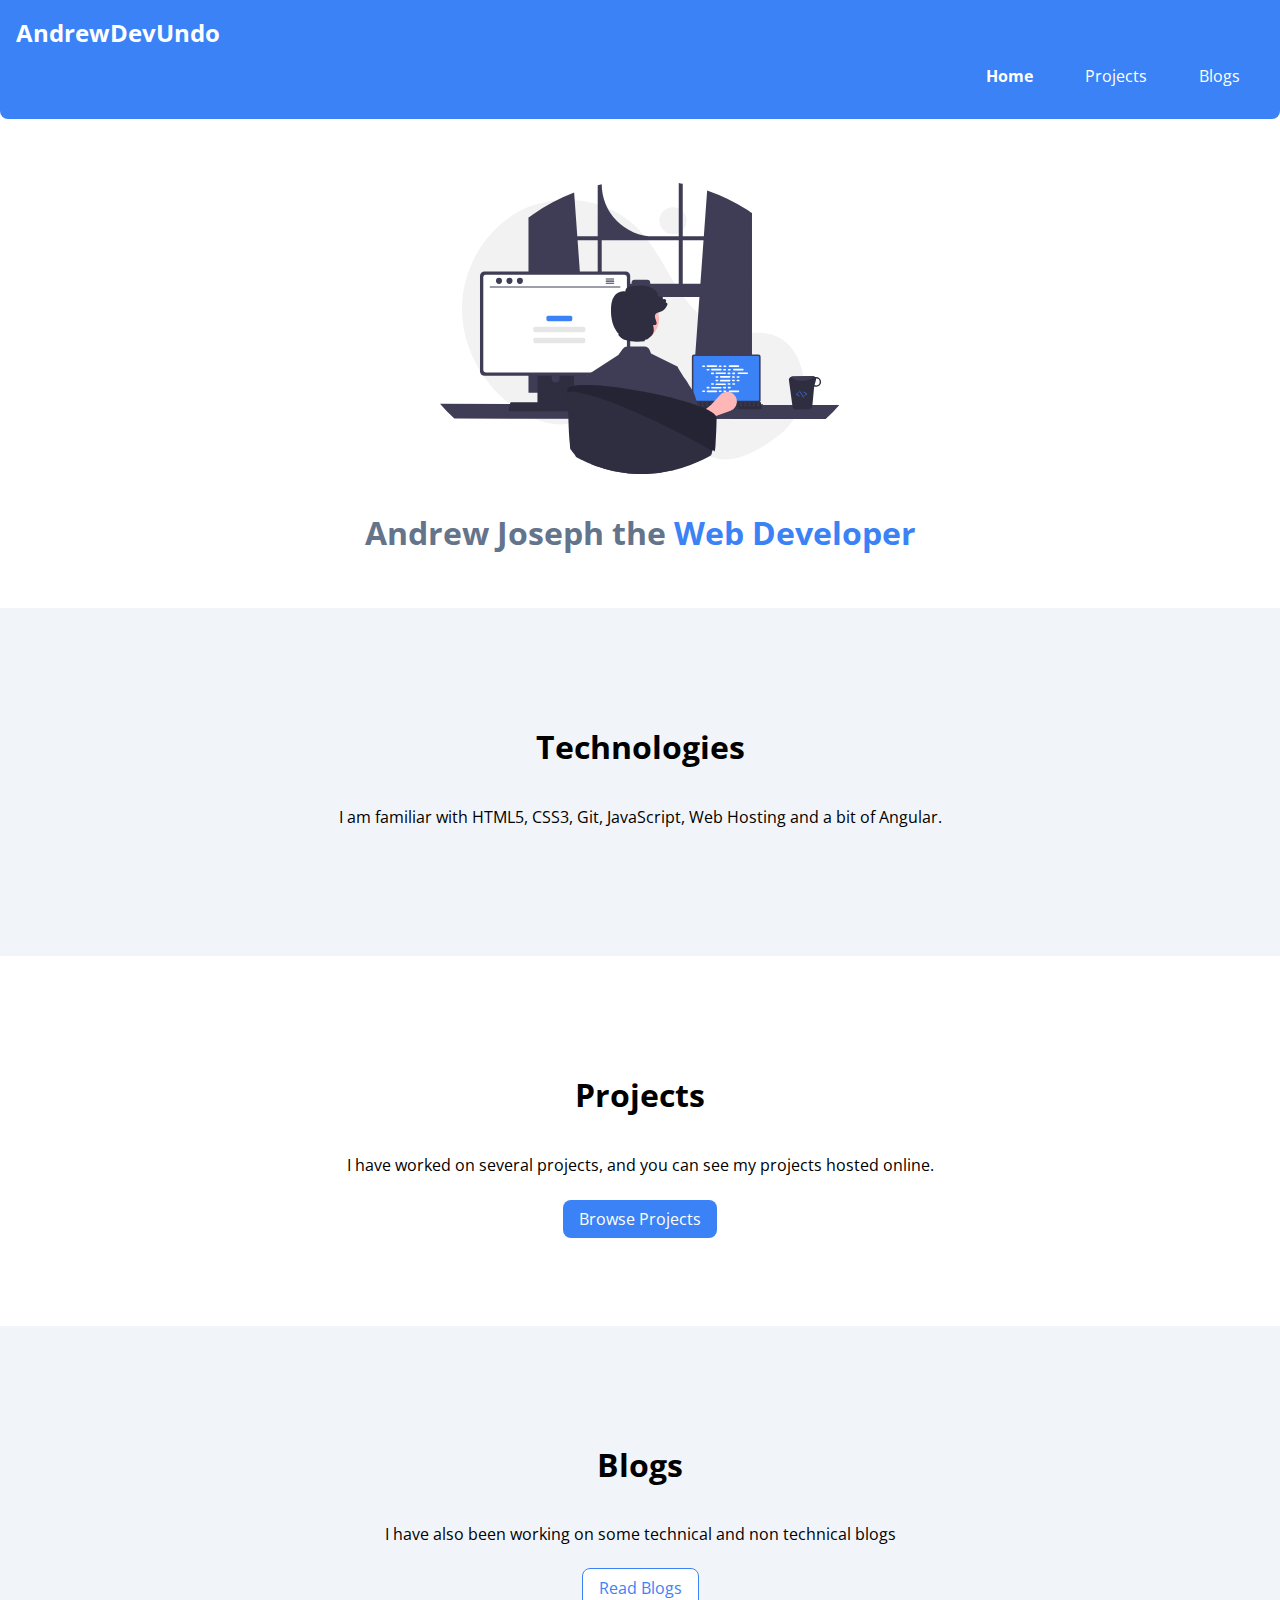
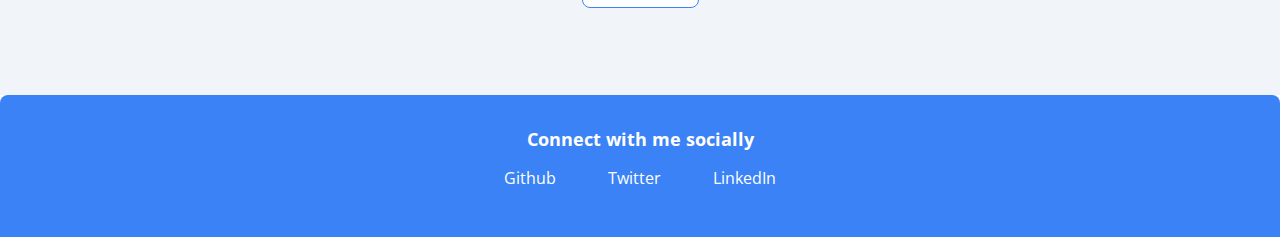
<file: index.htm>
<!DOCTYPE html>
<html lang="en">
  <head>
    <meta charset="UTF-8" />
    <meta name="viewport" content="width=device-width, initial-scale=1.0" />
    <title>Portfolio Website</title>
    <link rel="stylesheet" href="/style.css" />
  </head>
  <body>
    <!-- Navigation bar -->
    <nav class="navigation">
      <div class="nav-brand">AndrewDevUndo</div>
      <ul class="non-bullets nav-pills">
        <li class="list-item-inline">
          <a href="index.htm" class="link link-active">Home</a>
        </li>
        <li class="list-item-inline">
          <a href="/projects.htm" class="link">Projects</a>
        </li>
        <li class="list-item-inline">
          <a href="/blogs.html" class="link">Blogs</a>
        </li>
      </ul>
    </nav>
    <!-- Header -->
    <header class="hero">
      <img class="hero-img" src="/images/undraw_programming_re_kg9v.svg" />
      <h1 class="hero-heading">
        Andrew Joseph the <span class="span-style">Web Developer</span>
      </h1>
    </header>
    <!-- off white section for technologies-->
    <section class="section off-white-section">
      <div class="container container-center">
        <h1>Technologies</h1>
        <p class="description-style">
          I am familiar with HTML5, CSS3, Git, JavaScript, Web Hosting and a bit
          of Angular.
        </p>
      </div>
    </section>
    <!-- white section for projects -->
    <section class="section">
      <div class="container container-center">
        <h1>Projects</h1>
        <p class="description-style">
          I have worked on several projects, and you can see my projects hosted
          online.
        </p>
        <a class="link link-primary" href="/projects.htm">Browse Projects</a>
      </div>
    </section>
    <!-- another off-white section for blogs -->
    <section class="section off-white-section">
      <div class="container container-center">
        <h1>Blogs</h1>
        <p class="description-style">
          I have also been working on some technical and non technical blogs
        </p>
        <a class="link link-secondary" href="/blogs.html">Read Blogs</a>
      </div>
    </section>
    <footer class="footer">
      <div class="footer-header">Connect with me socially</div>
      <ul class="social-links non-bullets">
        <li class="list-item-inline">
          <a
            class="link"
            href="https://github.com/Andrewcoder08"
            target="_blank"
            >Github</a
          >
        </li>
        <li class="list-item-inline">
          <a class="link" href="https://twitter.com/boyriyani" target="_blank"
            >Twitter</a
          >
        </li>
        <li class="list-item-inline">
          <a
            class="link"
            href="https://www.linkedin.com/in/andrew-joseph-19b85721a/"
            target="_blank"
            >LinkedIn</a
          >
        </li>
      </ul>
    </footer>
  </body>
</html>
</file>
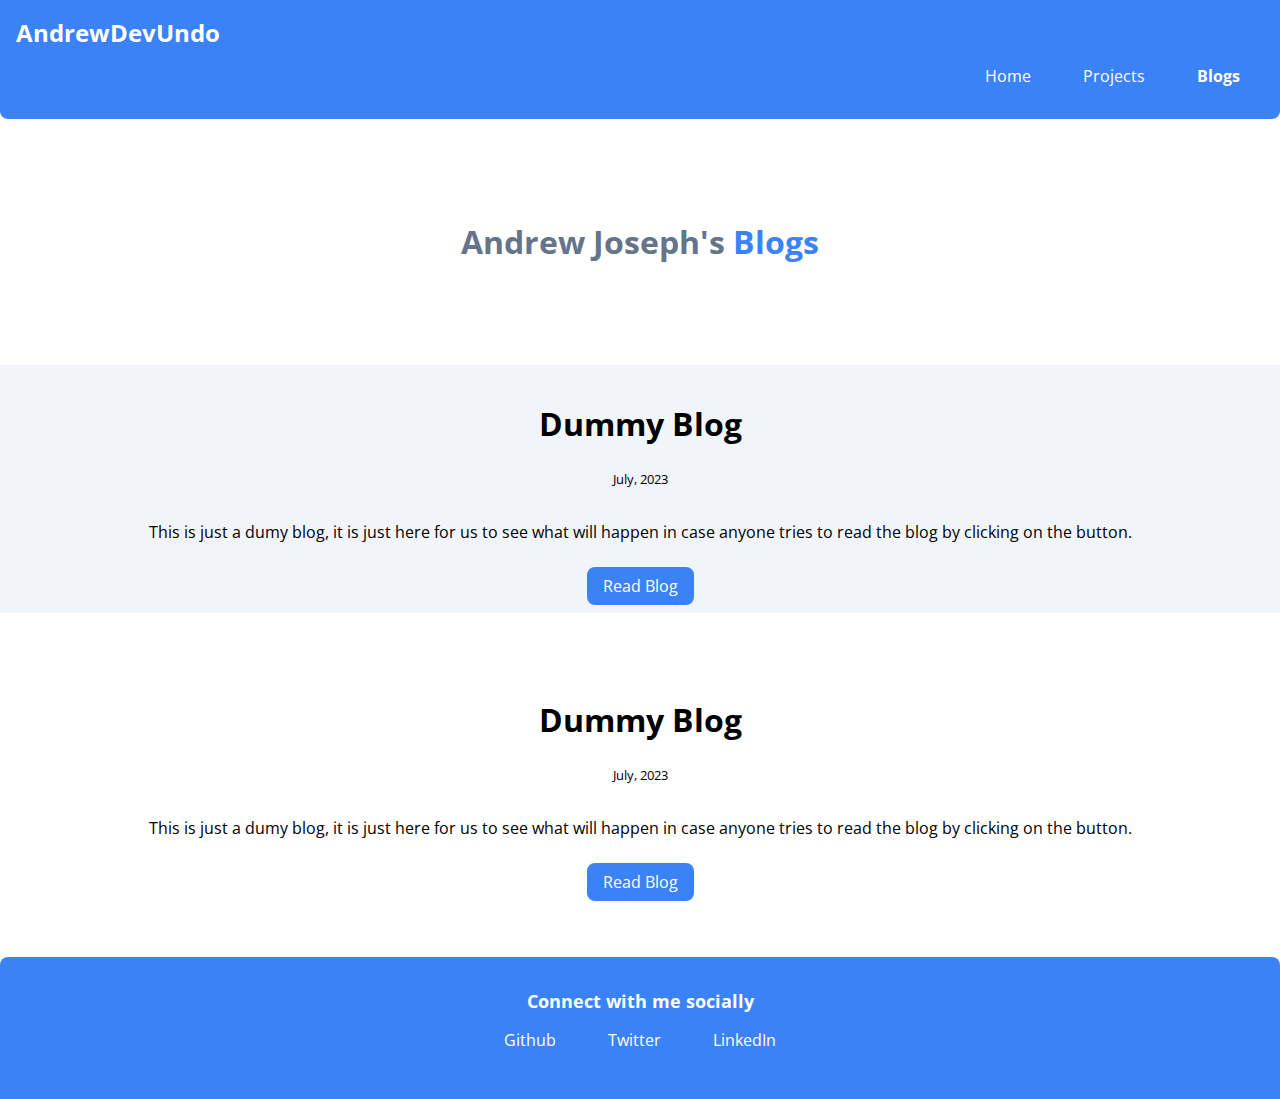
<file: blogs.html>
<!DOCTYPE html>
<html lang="en">
  <head>
    <meta charset="UTF-8" />
    <meta name="viewport" content="width=device-width, initial-scale=1.0" />
    <title>Blogs</title>
    <link rel="stylesheet" href="/style.css" />
  </head>
  <body>
    <!-- Navigation bar -->
    <nav class="navigation">
      <div class="nav-brand">AndrewDevUndo</div>
      <ul class="non-bullets nav-pills">
        <li class="list-item-inline">
          <a href="index.htm" class="link">Home</a>
        </li>
        <li class="list-item-inline">
          <a href="/projects.htm" class="link">Projects</a>
        </li>
        <li class="list-item-inline">
          <a href="/blogs.html" class="link link-active">Blogs</a>
        </li>
      </ul>
    </nav>
    <!-- Header -->
    <header class="hero">
      <h1 class="hero-heading">
        Andrew Joseph's <span class="span-style">Blogs</span>
      </h1>
    </header>
    <!-- main body of blogs -->
    <ul class="non-bullets">
      <li>
        <div class="container container-center off-white-section">
          <h1>Dummy Blog</h1>
          <small>July, 2023</small>
          <p class="description-style">
            This is just a dumy blog, it is just here for us to see what will
            happen in case anyone tries to read the blog by clicking on the
            button.
          </p>
          <a class="link link-primary" href="/dummy-blog.htm">Read Blog</a>
        </div>
      </li>
      <li>
        <div class="container container-center">
          <h1>Dummy Blog</h1>
          <small>July, 2023</small>
          <p class="description-style">
            This is just a dumy blog, it is just here for us to see what will
            happen in case anyone tries to read the blog by clicking on the
            button.
          </p>
          <a class="link link-primary" href="/dummy-blog.htm">Read Blog</a>
        </div>
      </li>
    </ul>
    <footer class="footer">
      <div class="footer-header">Connect with me socially</div>
      <ul class="social-links non-bullets">
        <li class="list-item-inline">
          <a
            class="link"
            href="https://github.com/Andrewcoder08"
            target="_blank"
            >Github</a
          >
        </li>
        <li class="list-item-inline">
          <a class="link" href="https://twitter.com/boyriyani" target="_blank"
            >Twitter</a
          >
        </li>
        <li class="list-item-inline">
          <a
            class="link"
            href="https://www.linkedin.com/in/andrew-joseph-19b85721a/"
            target="_blank"
            >LinkedIn</a
          >
        </li>
      </ul>
    </footer>
  </body>
</html>
</file>
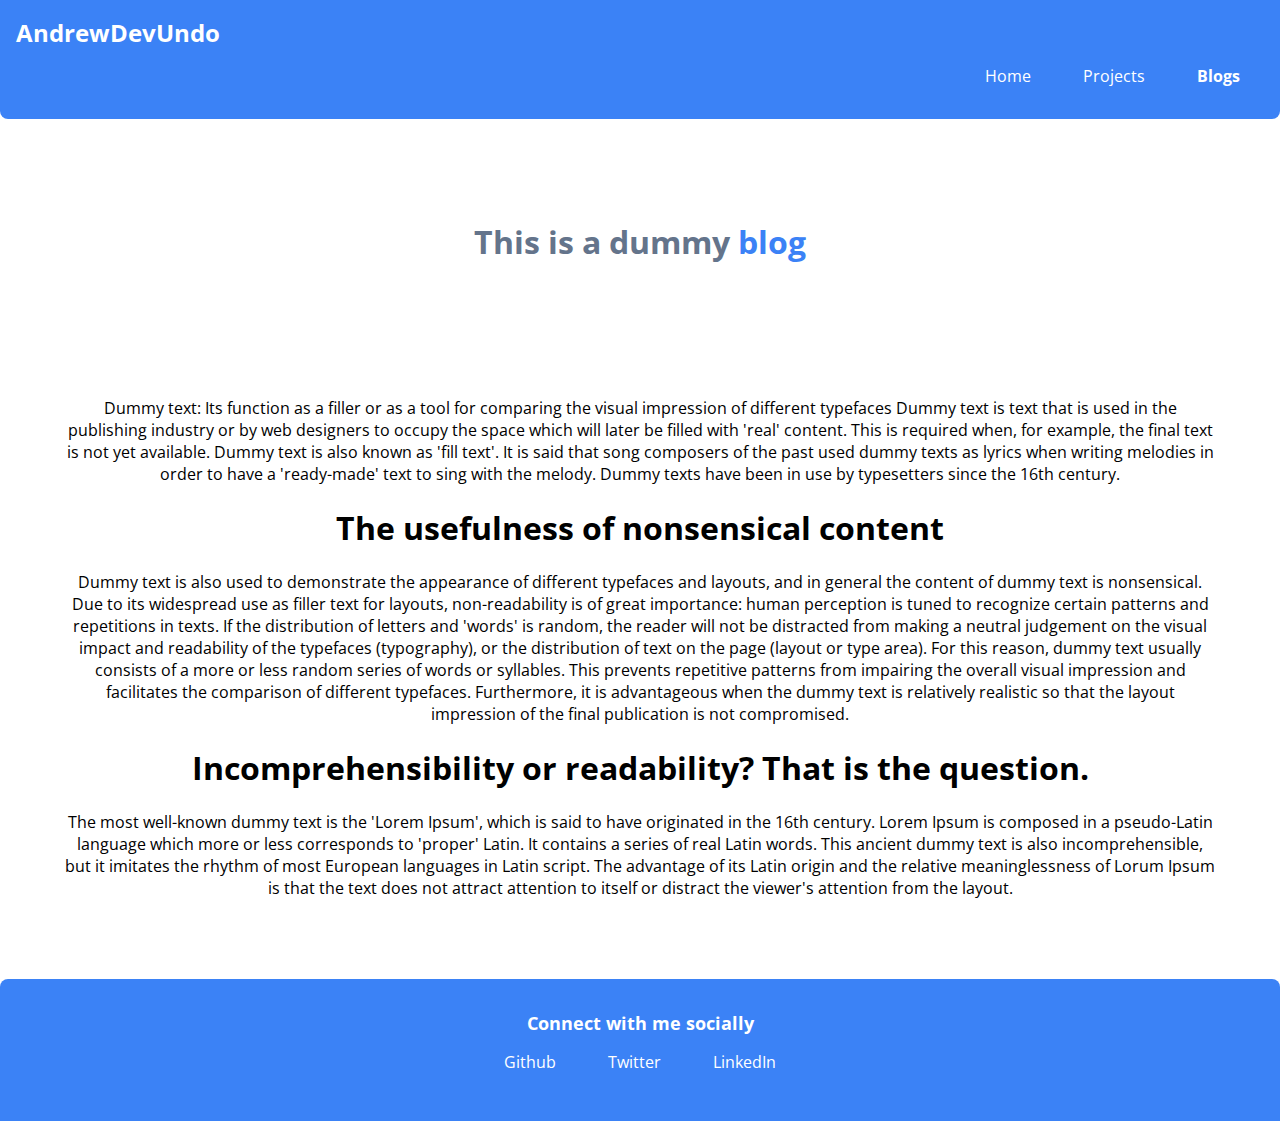
<file: dummy-blog.htm>
<!DOCTYPE html>
<html lang="en">
  <head>
    <meta charset="UTF-8" />
    <meta name="viewport" content="width=device-width, initial-scale=1.0" />
    <title>Blogs</title>
    <link rel="stylesheet" href="/style.css" />
  </head>
  <body>
    <!-- Navigation bar -->
    <nav class="navigation">
      <div class="nav-brand">AndrewDevUndo</div>
      <ul class="non-bullets nav-pills">
        <li class="list-item-inline">
          <a href="index.htm" class="link">Home</a>
        </li>
        <li class="list-item-inline">
          <a href="/projects.htm" class="link">Projects</a>
        </li>
        <li class="list-item-inline">
          <a href="/blogs.html" class="link link-active">Blogs</a>
        </li>
      </ul>
    </nav>
    <!-- Header -->
    <header class="hero">
      <h1 class="hero-heading">
        This is a dummy <span class="span-style">blog</span>
      </h1>
    </header>
    <!-- main body of blogs -->
    <div class="container container-center">
      <p>
        Dummy text: Its function as a filler or as a tool for comparing the
        visual impression of different typefaces Dummy text is text that is used
        in the publishing industry or by web designers to occupy the space which
        will later be filled with 'real' content. This is required when, for
        example, the final text is not yet available. Dummy text is also known
        as 'fill text'. It is said that song composers of the past used dummy
        texts as lyrics when writing melodies in order to have a 'ready-made'
        text to sing with the melody. Dummy texts have been in use by
        typesetters since the 16th century.
      </p>
      <h1>The usefulness of nonsensical content</h1>
      <p>
        Dummy text is also used to demonstrate the appearance of different
        typefaces and layouts, and in general the content of dummy text is
        nonsensical. Due to its widespread use as filler text for layouts,
        non-readability is of great importance: human perception is tuned to
        recognize certain patterns and repetitions in texts. If the distribution
        of letters and 'words' is random, the reader will not be distracted from
        making a neutral judgement on the visual impact and readability of the
        typefaces (typography), or the distribution of text on the page (layout
        or type area). For this reason, dummy text usually consists of a more or
        less random series of words or syllables. This prevents repetitive
        patterns from impairing the overall visual impression and facilitates
        the comparison of different typefaces. Furthermore, it is advantageous
        when the dummy text is relatively realistic so that the layout
        impression of the final publication is not compromised.
      </p>
      <h1>Incomprehensibility or readability? That is the question.</h1>
      <p>
        The most well-known dummy text is the 'Lorem Ipsum', which is said to
        have originated in the 16th century. Lorem Ipsum is composed in a
        pseudo-Latin language which more or less corresponds to 'proper' Latin.
        It contains a series of real Latin words. This ancient dummy text is
        also incomprehensible, but it imitates the rhythm of most European
        languages in Latin script. The advantage of its Latin origin and the
        relative meaninglessness of Lorum Ipsum is that the text does not
        attract attention to itself or distract the viewer's attention from the
        layout.
      </p>
    </div>
    <footer class="footer">
      <div class="footer-header">Connect with me socially</div>
      <ul class="social-links non-bullets">
        <li class="list-item-inline">
          <a
            class="link"
            href="https://github.com/Andrewcoder08"
            target="_blank"
            >Github</a
          >
        </li>
        <li class="list-item-inline">
          <a class="link" href="https://twitter.com/boyriyani" target="_blank"
            >Twitter</a
          >
        </li>
        <li class="list-item-inline">
          <a
            class="link"
            href="https://www.linkedin.com/in/andrew-joseph-19b85721a/"
            target="_blank"
            >LinkedIn</a
          >
        </li>
      </ul>
    </footer>
  </body>
</html>
</file>
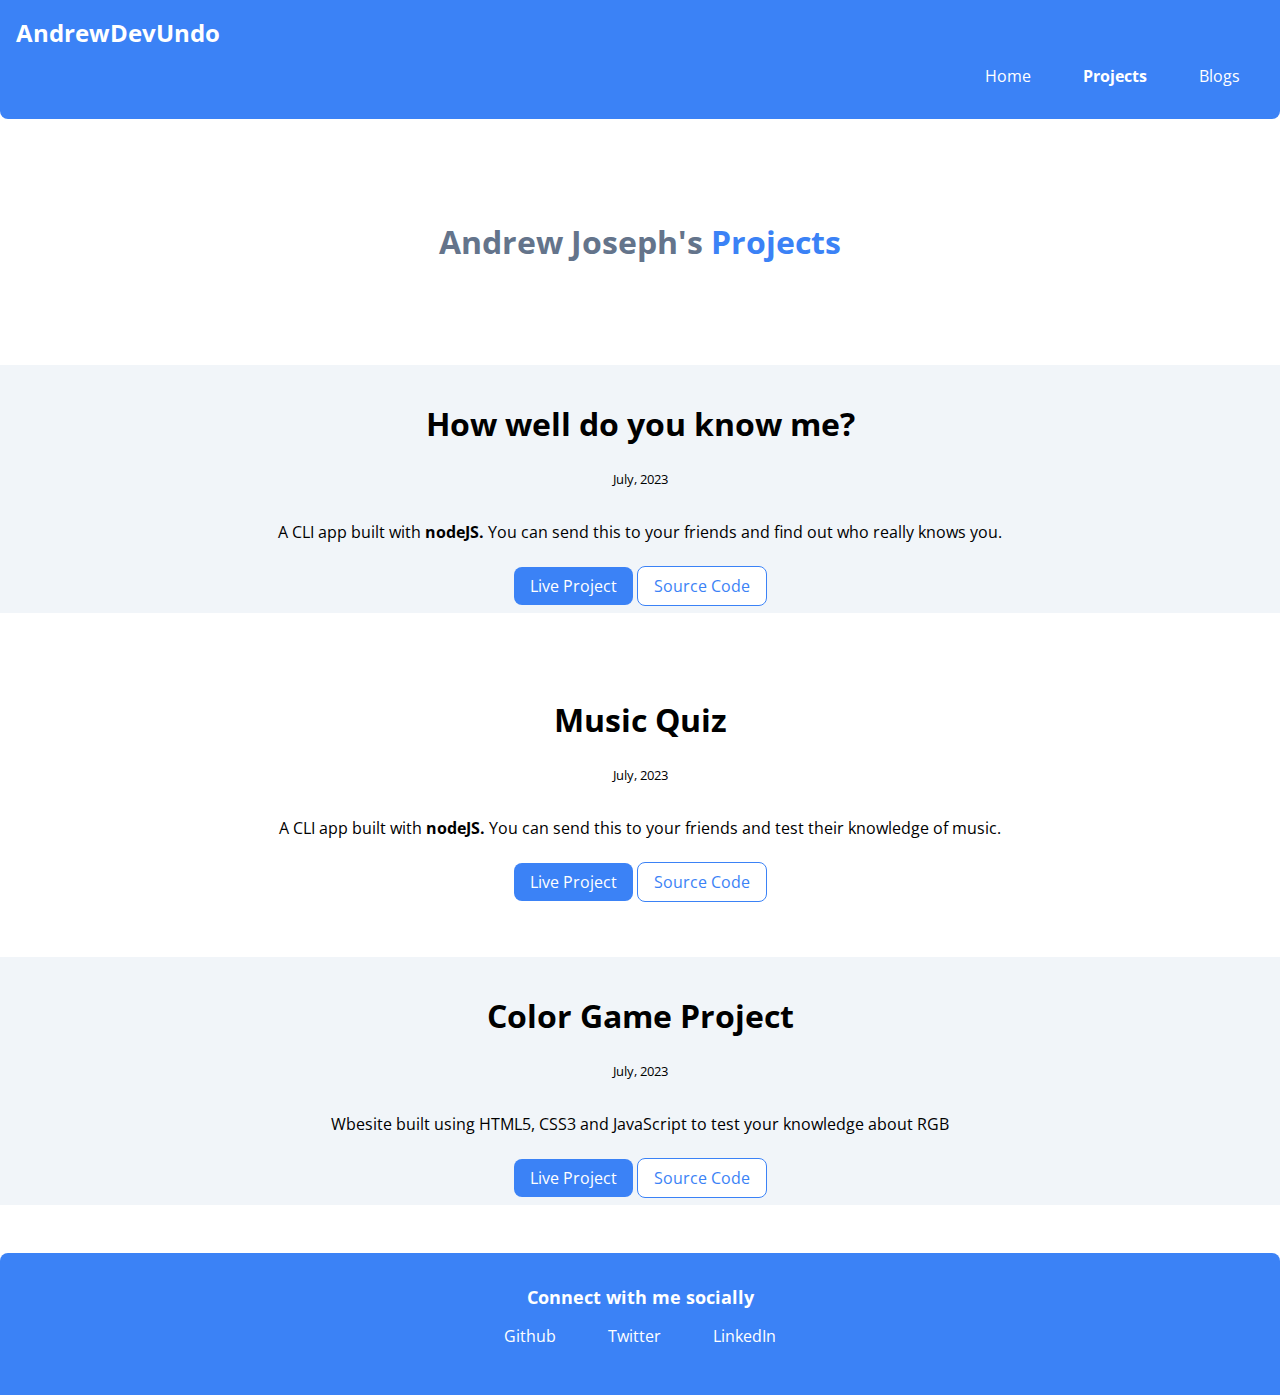
<file: projects.htm>
<!DOCTYPE html>
<html lang="en">
  <head>
    <meta charset="UTF-8" />
    <meta name="viewport" content="width=device-width, initial-scale=1.0" />
    <title>Projects</title>
    <link rel="stylesheet" href="/style.css" />
  </head>
  <body>
    <!-- Navigation bar -->
    <nav class="navigation">
      <div class="nav-brand">AndrewDevUndo</div>
      <ul class="non-bullets nav-pills">
        <li class="list-item-inline">
          <a href="index.htm" class="link">Home</a>
        </li>
        <li class="list-item-inline">
          <a href="/projects.htm" class="link link-active">Projects</a>
        </li>
        <li class="list-item-inline">
          <a href="/blogs.html" class="link">Blogs</a>
        </li>
      </ul>
    </nav>
    <header class="hero">
      <h1 class="hero-heading">
        Andrew Joseph's <span class="span-style">Projects</span>
      </h1>
    </header>
    <!-- main body of projects -->
    <ul class="non-bullets">
      <li>
        <div class="container container-center off-white-section">
          <h1>How well do you know me?</h1>
          <small>July, 2023</small>
          <p class="description-style">
            A CLI app built with <strong>nodeJS.</strong> You can send this to
            your friends and find out who really knows you.
          </p>
          <a
            class="link link-primary"
            href="https://about-me-andrewdevundo.netlify.app/"
            target="_blank"
            >Live Project</a
          >
          <a
            class="link link-secondary"
            href="https://github.com/Andrewcoder08/about-me-quiz"
            target="_blank"
            >Source Code</a
          >
        </div>
      </li>
      <li>
        <div class="container container-center">
          <h1>Music Quiz</h1>
          <small>July, 2023</small>
          <p class="description-style">
            A CLI app built with <strong>nodeJS.</strong> You can send this to
            your friends and test their knowledge of music.
          </p>
          <a
            class="link link-primary"
            href="https://music-quiz-andrewdevundo.netlify.app/"
            target="_blank"
            >Live Project</a
          >
          <a
            class="link link-secondary"
            href="https://github.com/Andrewcoder08/generic-music-quiz"
            target="_blank"
            >Source Code</a
          >
        </div>
      </li>
      <li>
        <div class="container container-center off-white-section">
          <h1>Color Game Project</h1>
          <small>July, 2023</small>
          <p class="description-style">
            Wbesite built using HTML5, CSS3 and JavaScript to test your
            knowledge about RGB
          </p>
          <a
            class="link link-primary"
            href="https://color-game-andrewcoder08.netlify.app/"
            target="_blank"
            >Live Project</a
          >
          <a
            class="link link-secondary"
            href="https://github.com/Andrewcoder08/Color-Game-Project"
            target="_blank"
            >Source Code</a
          >
        </div>
      </li>
    </ul>
    <footer class="footer">
      <div class="footer-header">Connect with me socially</div>
      <ul class="social-links non-bullets">
        <li class="list-item-inline">
          <a
            class="link"
            href="https://github.com/Andrewcoder08"
            target="_blank"
            >Github</a
          >
        </li>
        <li class="list-item-inline">
          <a class="link" href="https://twitter.com/boyriyani" target="_blank"
            >Twitter</a
          >
        </li>
        <li class="list-item-inline">
          <a
            class="link"
            href="https://www.linkedin.com/in/andrew-joseph-19b85721a/"
            target="_blank"
            >LinkedIn</a
          >
        </li>
      </ul>
    </footer>
  </body>
</html>
</file>
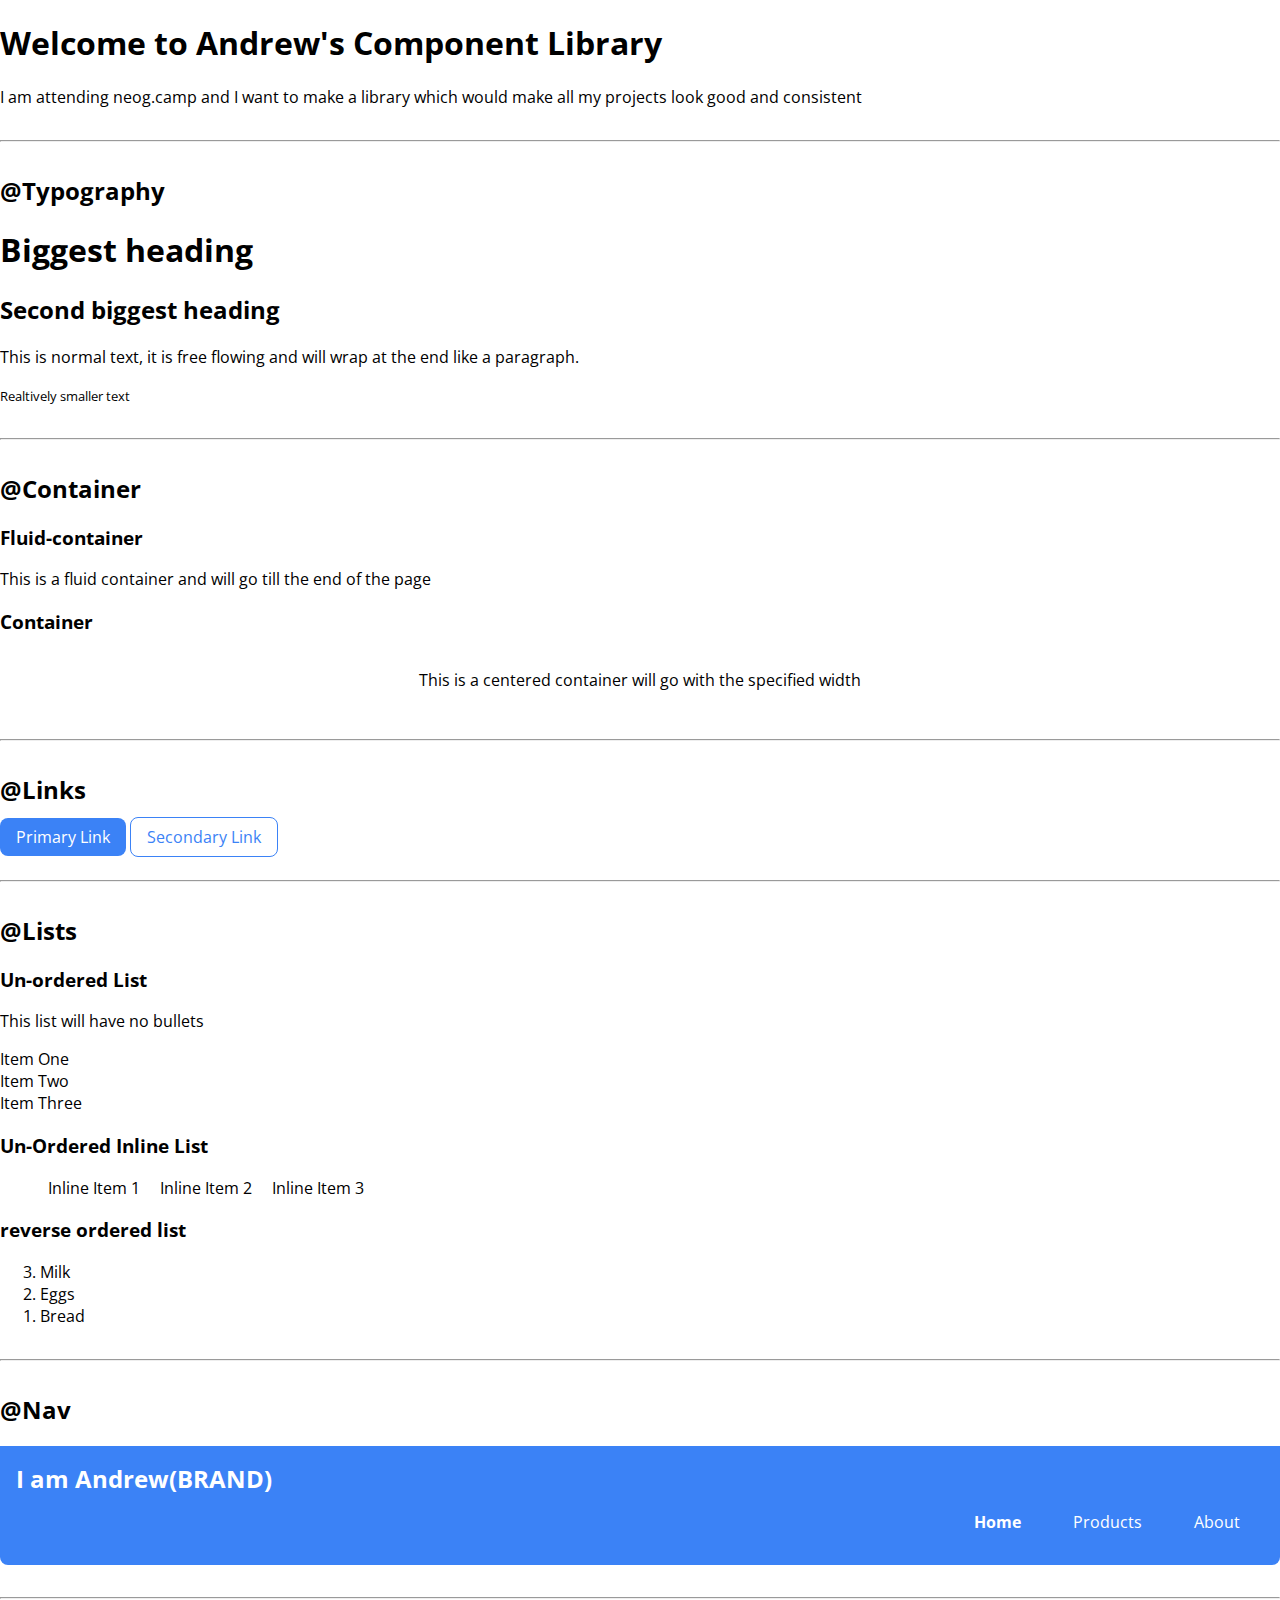
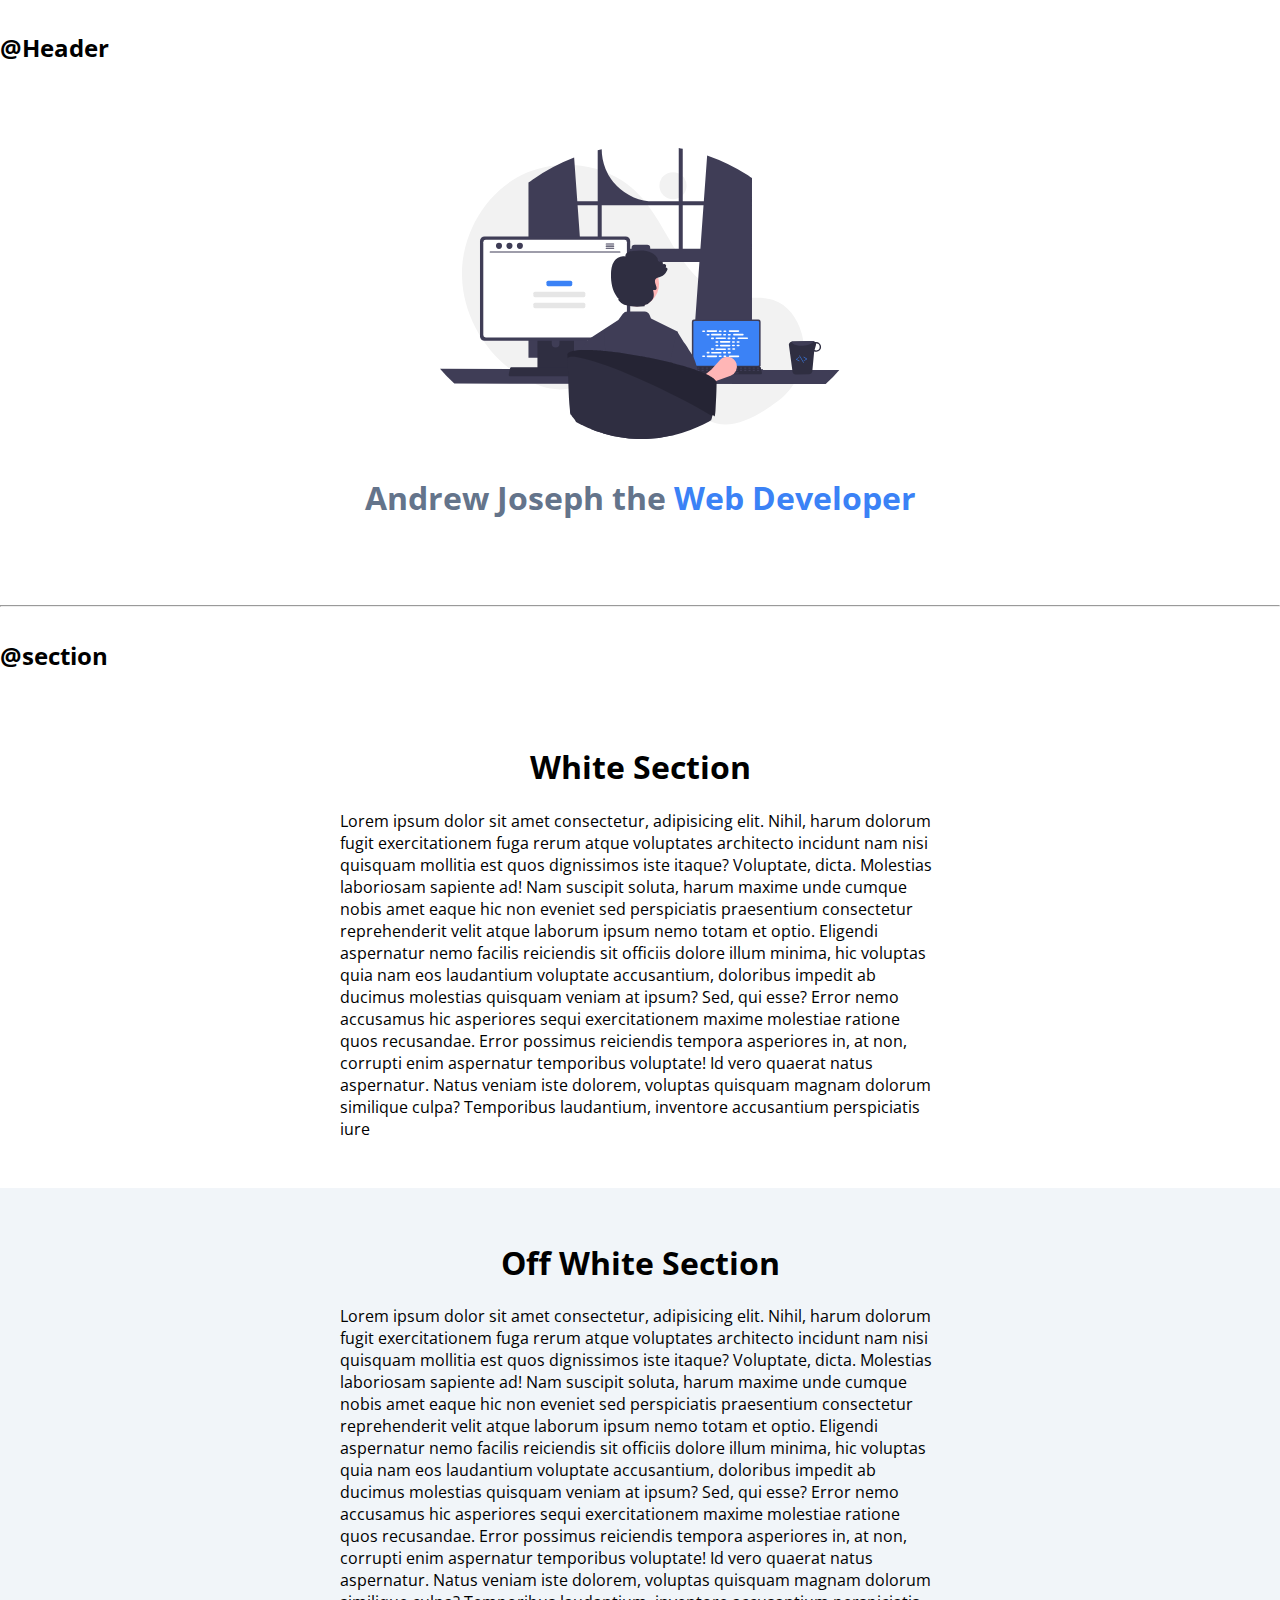
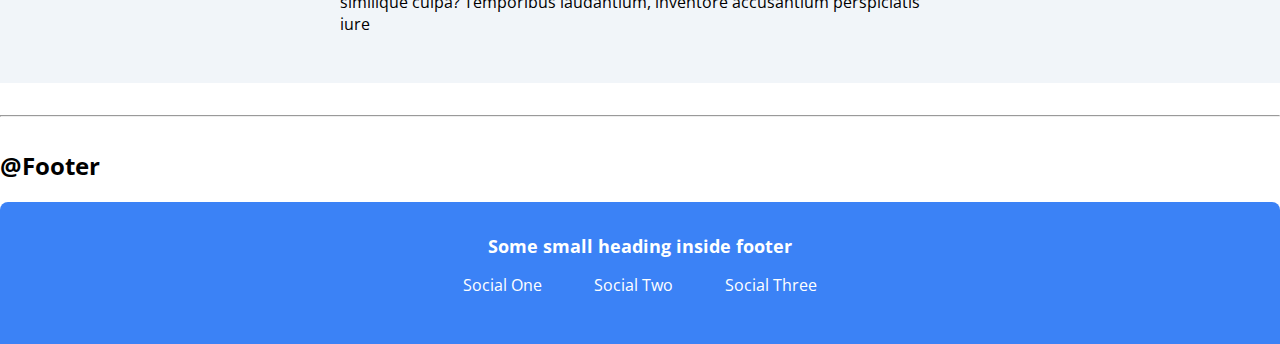
<file: lib/components.htm>
<!DOCTYPE html>
<html lang="en">
  <head>
    <meta charset="UTF-8" />
    <meta name="viewport" content="width=device-width, initial-scale=1.0" />
    <title>Component Library</title>
    <link rel="stylesheet" href="/style.css" />
  </head>
  <body>
    <h1>Welcome to Andrew's Component Library</h1>
    <p>
      I am attending neog.camp and I want to make a library which would make all
      my projects look good and consistent
    </p>
    <hr />
    <h2>@Typography</h2>
    <h1>Biggest heading</h1>
    <h2>Second biggest heading</h2>
    <p>
      This is normal text, it is free flowing and will wrap at the end like a
      paragraph.
    </p>
    <small>Realtively smaller text</small>
    <hr />
    <h2>@Container</h2>
    <h3>Fluid-container</h3>
    <div class="container-fluid">
      This is a fluid container and will go till the end of the page
    </div>
    <h3>Container</h3>
    <div class="container containter-center">
      This is a centered container will go with the specified width
    </div>
    <hr />
    <h2>@Links</h2>
    <a href="/" class="link link-primary">Primary Link</a>
    <a href="/" class="link link-secondary">Secondary Link</a>
    <hr />
    <h2>@Lists</h2>
    <h3>Un-ordered List</h3>
    <p>This list will have no bullets</p>
    <ul class="non-bullets">
      <li>Item One</li>
      <li>Item Two</li>
      <li>Item Three</li>
    </ul>
    <h3>Un-Ordered Inline List</h3>
    <ul>
      <li class="list-item-inline">Inline Item 1</li>
      <li class="list-item-inline">Inline Item 2</li>
      <li class="list-item-inline">Inline Item 3</li>
    </ul>
    <h3>reverse ordered list</h3>
    <ol reversed>
      <li>Milk</li>
      <li>Eggs</li>
      <li>Bread</li>
    </ol>
    <hr />
    <h2>@Nav</h2>
    <nav class="navigation">
      <div class="nav-brand">I am Andrew(BRAND)</div>
      <ul class="non-bullets nav-pills">
        <li class="list-item-inline">
          <a href="/" class="link link-active">Home</a>
        </li>
        <li class="list-item-inline">
          <a href="/" class="link">Products</a>
        </li>
        <li class="list-item-inline">
          <a href="/" class="link">About</a>
        </li>
      </ul>
    </nav>
    <hr />
    <h2>@Header</h2>
    <header class="hero">
      <img class="hero-img" src="/images/undraw_programming_re_kg9v.svg" />
      <h1 class="hero-heading">
        Andrew Joseph the <span class="span-style">Web Developer</span>
      </h1>
    </header>
    <hr />
    <h2>@section</h2>
    <section class="section">
      <div class="containter containter-center">
        <h1>White Section</h1>
        <p>
          Lorem ipsum dolor sit amet consectetur, adipisicing elit. Nihil, harum
          dolorum fugit exercitationem fuga rerum atque voluptates architecto
          incidunt nam nisi quisquam mollitia est quos dignissimos iste itaque?
          Voluptate, dicta. Molestias laboriosam sapiente ad! Nam suscipit
          soluta, harum maxime unde cumque nobis amet eaque hic non eveniet sed
          perspiciatis praesentium consectetur reprehenderit velit atque laborum
          ipsum nemo totam et optio. Eligendi aspernatur nemo facilis reiciendis
          sit officiis dolore illum minima, hic voluptas quia nam eos laudantium
          voluptate accusantium, doloribus impedit ab ducimus molestias quisquam
          veniam at ipsum? Sed, qui esse? Error nemo accusamus hic asperiores
          sequi exercitationem maxime molestiae ratione quos recusandae. Error
          possimus reiciendis tempora asperiores in, at non, corrupti enim
          aspernatur temporibus voluptate! Id vero quaerat natus aspernatur.
          Natus veniam iste dolorem, voluptas quisquam magnam dolorum similique
          culpa? Temporibus laudantium, inventore accusantium perspiciatis iure
        </p>
      </div>
    </section>
    <section class="section off-white-section">
      <div class="containter containter-center">
        <h1>Off White Section</h1>
        <p>
          Lorem ipsum dolor sit amet consectetur, adipisicing elit. Nihil, harum
          dolorum fugit exercitationem fuga rerum atque voluptates architecto
          incidunt nam nisi quisquam mollitia est quos dignissimos iste itaque?
          Voluptate, dicta. Molestias laboriosam sapiente ad! Nam suscipit
          soluta, harum maxime unde cumque nobis amet eaque hic non eveniet sed
          perspiciatis praesentium consectetur reprehenderit velit atque laborum
          ipsum nemo totam et optio. Eligendi aspernatur nemo facilis reiciendis
          sit officiis dolore illum minima, hic voluptas quia nam eos laudantium
          voluptate accusantium, doloribus impedit ab ducimus molestias quisquam
          veniam at ipsum? Sed, qui esse? Error nemo accusamus hic asperiores
          sequi exercitationem maxime molestiae ratione quos recusandae. Error
          possimus reiciendis tempora asperiores in, at non, corrupti enim
          aspernatur temporibus voluptate! Id vero quaerat natus aspernatur.
          Natus veniam iste dolorem, voluptas quisquam magnam dolorum similique
          culpa? Temporibus laudantium, inventore accusantium perspiciatis iure
        </p>
      </div>
    </section>
    <hr />
    <h2>@Footer</h2>
    <footer class="footer">
      <div class="footer-header">Some small heading inside footer</div>
      <ul class="social-links non-bullets">
        <li class="list-item-inline">
          <a class="link" href="/">Social One</a>
        </li>
        <li class="list-item-inline">
          <a class="link" href="/">Social Two</a>
        </li>
        <li class="list-item-inline">
          <a class="link" href="/">Social Three</a>
        </li>
      </ul>
    </footer>
  </body>
</html>
</file>
<file: style.css>
@import url("https://fonts.googleapis.com/css2?family=Open+Sans:ital,wght@0,300;0,400;0,500;0,600;0,700;0,800;1,300;1,400;1,500;1,600;1,700;1,800&display=swap");

:root {
  --primary-color: #3b82f6;
  --dark-gray: #64748b;
  --off-white: #f1f5f9;
}
/* margin 0px in body so that it is end to end */
body {
  margin: 0px;
  font-family: "Open Sans", sans-serif;
}

hr {
  margin: 2rem 0rem;
}
.container {
  padding: 1rem 4rem;
  text-align: center;
  margin: 3rem auto;
}

.containter-center {
  max-width: 600px;
  margin: auto;
}
/* links style */
.link {
  text-decoration: none;
  padding: 0.5rem 1rem;
}
.link-primary {
  background-color: var(--primary-color);
  color: white;
  border-radius: 0.5rem;
}
.link-secondary {
  color: var(--primary-color);
  background-color: white;
  border: 1px solid var(--primary-color);
  border-radius: 0.5rem;
}
/* links style ending */

.non-bullets {
  list-style: none;
  padding-inline-start: 0px;
}
.list-item-inline {
  display: inline;
  padding: 0 0.5rem;
}
/* Navigation bar style */
.navigation {
  background-color: var(--primary-color);
  color: white;
  padding: 1rem;
  border-radius: 0 0 0.5rem 0.5rem;
}
.navigation .nav-brand {
  font-weight: bold;
  font-size: 1.5rem;
}
.navigation .nav-pills {
  text-align: right;
}
.navigation .link {
  color: white;
}
.navigation .link-active {
  font-weight: bold;
}
/* navigation bar styling ends */

/* Header style*/
.hero {
  padding: 2rem;
  padding-top: 4rem;
}
/* margin auto to center align image */
.hero .hero-img {
  max-width: 400px;
  margin: auto;
  display: block;
}
.hero .hero-heading {
  padding-top: 1rem;
  text-align: center;
  color: var(--dark-gray);
}
.hero .hero-heading .span-style {
  color: var(--primary-color);
}
/* Header styling ends */

.section {
  padding: 2rem;
}
.section h1 {
  text-align: center;
}
.off-white-section {
  background-color: var(--off-white);
}
.footer {
  background-color: var(--primary-color);
  border-radius: 0.5rem 0.5rem 0 0;
  padding: 2rem;
  text-align: center;
  color: white;
}
.footer .footer-header {
  font-weight: bold;
  font-size: large;
}
.footer .link {
  color: white;
}

.footer ul {
  padding-inline-start: 0;
}
.description-style {
  padding: 1rem;
}
</file>
